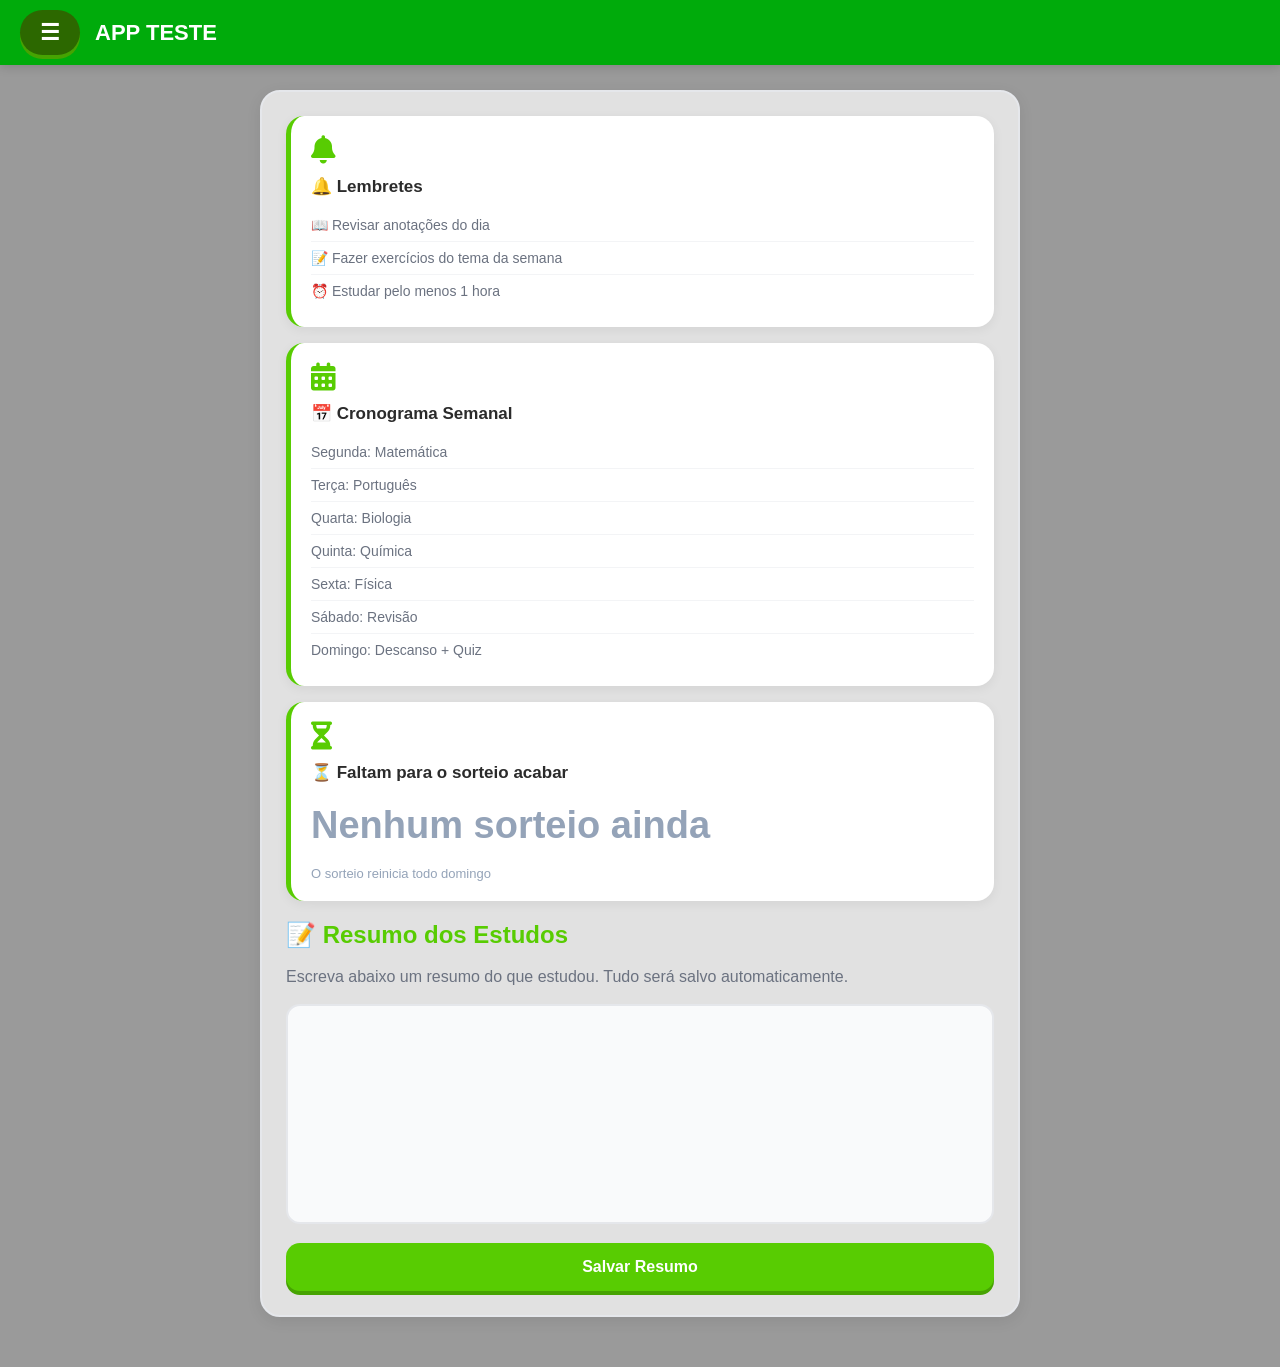
<file: index .html>
<!DOCTYPE html>
<html lang="pt-BR">
<head>
    <meta charset="UTF-8">
    <meta name="viewport" content="width=device-width, initial-scale=1.0">
    <title>APP TESTE</title>

    <link rel="stylesheet" href="style.css">

    <link rel="stylesheet"
    href="https://cdnjs.cloudflare.com/ajax/libs/font-awesome/6.5.2/css/all.min.css">
</head>

<body>

<!-- MENU LATERAL -->

<nav id="menu">

    <div class="logo">

        <h2>Menu</h2>

    </div>

    <ul>

        <li onclick="abrirPagina('inicio')">
            <i class="fa-solid fa-house"></i>
            Início
        </li>

        <li onclick="abrirPagina('sorteio')">
            <i class="fa-solid fa-dice"></i>
            Sorteio da Semana
        </li>

        <li onclick="abrirPagina('quiz')">
            <i class="fa-solid fa-question-circle"></i>
            Quiz da Semana
        </li>

        <li onclick="abrirPagina('lembretes')">
            <i class="fa-solid fa-bell"></i>
            Lembretes
        </li>

        <li onclick="abrirPagina('cronograma')">
            <i class="fa-solid fa-calendar"></i>
            Cronograma
        </li>

        <li onclick="abrirPagina('estatisticas')">
            <i class="fa-solid fa-chart-column"></i>
            Estatísticas
        </li>

        <li onclick="abrirPagina('configuracoes')">
            <i class="fa-solid fa-gear"></i>
            Configurações
        </li>

    </ul>

</nav>

<!-- CABEÇALHO -->

<header>

    <button id="btnMenu">

        ☰

    </button>

    <h1>APP TESTE</h1>

</header>

<!-- CONTEÚDO -->

<main>

<!-- ======================== -->
<!-- INÍCIO -->
<!-- ======================== -->

<section id="inicio" class="pagina">
 

    <!-- Lembretes Rápidos -->
    <div class="card-info">
        <i class="fa-solid fa-bell"></i>
        <h3>🔔 Lembretes</h3>
        <ul id="lista-lembretes-inicio">
            <li>📖 Revisar anotações do dia</li>
            <li>📝 Fazer exercícios do tema da semana</li>
            <li>⏰ Estudar pelo menos 1 hora</li>
        </ul>
    </div>

    <!-- Cronograma -->
    <div class="card-info">
        <i class="fa-solid fa-calendar-days"></i>
        <h3>📅 Cronograma Semanal</h3>
        <ul id="lista-cronograma-inicio">
            <li>Segunda: Matemática</li>
            <li>Terça: Português</li>
            <li>Quarta: Biologia</li>
            <li>Quinta: Química</li>
            <li>Sexta: Física</li>
            <li>Sábado: Revisão</li>
            <li>Domingo: Descanso + Quiz</li>
        </ul>
    </div>

    <!-- Dias Restantes -->
    <div class="card-info" id="card-contagem">
        <i class="fa-solid fa-hourglass-half"></i>
        <h3>⏳ Faltam para o sorteio acabar</h3>
        <p id="dias-restantes">Carregando...</p>
        <small style="color:#94a3b8;">O sorteio reinicia todo domingo</small>
    </div>

    <!-- Resumo -->
    <h2 style="margin-top:20px;">📝 Resumo dos Estudos</h2>

    <p>
    Escreva abaixo um resumo do que estudou.
    Tudo será salvo automaticamente.
    </p>

    <textarea
    id="resumo"
    placeholder="Digite seu resumo aqui...">
    </textarea>

    <button onclick="salvarResumo()">
    Salvar Resumo
    </button>

</section>

<!-- ======================== -->
<!-- SORTEIO -->
<!-- ======================== -->

<section
id="sorteio"
class="pagina escondido">

<h2>Sorteio da Semana</h2>

<p>
O aplicativo escolherá uma matéria e um tema para você estudar.
</p>

<h3 id="materiaEscolhida">
Nenhuma matéria sorteada
</h3>

<p id="temaEscolhido">
Nenhum tema sorteado
</p>

<button onclick="sortearTema()">
🎲 Sortear Tema
</button>

<p style="margin-top:15px;font-size:14px;color:#94a3b8;">
O sorteio dura até domingo. Depois um novo tema será sorteado!
</p>

</section>

<!-- ======================== -->
<!-- QUIZ DA SEMANA (NOVA ABA) -->
<!-- ======================== -->

<section
id="quiz"
class="pagina escondido">

<h2>🎯 Quiz da Semana</h2>

<div id="quiz-info">
    <p><strong>📚 Matéria:</strong> <span id="quiz-materia">Nenhuma</span></p>
    <p><strong>📖 Tema:</strong> <span id="quiz-tema">Nenhum</span></p>
</div>

<div id="pergunta-area" class="escondido">
    <h3 id="pergunta-texto"></h3>
    <div id="alternativas"></div>
    <button id="btn-responder" onclick="verificarResposta()">Responder</button>
    <p id="resultado-quiz"></p>
</div>

<button id="btn-iniciar-quiz" onclick="iniciarQuiz()">
Iniciar Quiz
</button>

<p id="quiz-aviso" style="margin-top:15px;text-align:center;color:#facc15;"></p>

</section>

<!-- ======================== -->
<!-- LEMBRETES -->
<!-- ======================== -->

<section
id="lembretes"
class="pagina escondido">

<h2>Lembretes</h2>

<input
type="text"
id="tituloLembrete"
placeholder="Título">

<input
type="date"
id="dataLembrete">

<input
type="time"
id="horaLembrete">

<button
onclick="adicionarLembrete()">
Adicionar
</button>

<div id="listaLembretes">
</div>

</section>

<!-- ======================== -->
<!-- CRONOGRAMA -->
<!-- ======================== -->

<section
id="cronograma"
class="pagina escondido">

<h2>Cronograma</h2>

<p>
Em breve será possível organizar seus estudos por dia da semana.
</p>

</section>

<!-- ======================== -->
<!-- ESTATÍSTICAS -->
<!-- ======================== -->

<section
id="estatisticas"
class="pagina escondido">

<h2>Estatísticas</h2>

<p>
Aqui aparecerão seus dados de estudo.
</p>

</section>

<!-- ======================== -->
<!-- CONFIGURAÇÕES -->
<!-- ======================== -->

<section
id="configuracoes"
class="pagina escondido">

<h2>Configurações</h2>

<p>
Tema, backup, exportação e outras opções.
</p>

<button onclick="limparAplicativo()" style="background:#ef4444;margin-top:15px;">
🗑️ Limpar todos os dados
</button>

</section>

</main>

<!-- Scripts -->

<script src="materias.js"></script>
<script src="storage.js"></script>
<script src="notificacoes.js"></script>
<script src="script.js"></script>

</body>
</html>
</file>
<file: style.css>
/* ===========================
   STUDY PLANNER
   style.css - Tema Duolingo
=========================== */

*{
    margin:0;
    padding:0;
    box-sizing:border-box;
    font-family:'Segoe UI', 'Nunito', Arial, sans-serif;
}

body{
    background:#9A9A9A;
    color:#2b2b2b;
}

/* HEADER */

header{
    position:fixed;
    top:0;
    left:0;
    width:100%;
    height:65px;
    background:#00AB0B;
    display:flex;
    align-items:center;
    gap:15px;
    padding:0 20px;
    z-index:999;
    box-shadow:0 2px 10px rgba(0,0,0,.15);
    border-radius: 0    rem;
}

header h1{
    font-size:22px;
    color: white;
    font-weight:800;
    
}

#btnMenu{
    width:60px;
    height:45px;
    border:none;
    border-radius:60px;
    background:#2C6800;
    color:white;
    font-size:22px;
    cursor:pointer;
    transition:.6s;
    padding: 0.15rem;
}

#btnMenu:hover{
    background:#3c8c00;
}

/* MENU */

#menu{
    position:fixed;
    left:-370px;
    top:0;
    width:260px;
    height:100%;
    background:#fff;
    transition:.6s;
    z-index:1000;
    overflow:auto;
    box-shadow:5px 0 20px rgba(0,0,0,.1);
    border-radius:0 20px 20px 0;
}

#menu.ativo{
    left:0;
}

.logo{
    padding:25px;
    background:#58cc02;
    text-align:center;
    border-radius:0 20px 0 0;
}

.logo h2{
    font-size:23px;
    color:#fff;
    font-weight:800;
}

#menu ul{
    list-style:none;
    padding:10px 0;
}

#menu li{
    padding:16px 20px;
    cursor:pointer;
    transition:.3s;
    border-bottom:1px solid #e5e7eb;
    color:#4b4b4b;
    font-weight:600;
    font-size:15px;
}

#menu li:hover{
    background:#f0fdf4;
    color:#58cc02;
}

#menu i{
    width:30px;
    color:#58cc02;
}

/* CONTEÚDO */

main{
    padding:90px 20px 30px;
    max-width: 800px;
    margin: 0 auto;
}

.pagina{
    animation:fade .3s;
}

.escondido{
    display:none;
}

@keyframes fade{

    from{
        opacity:0;
        transform:translateY(15px);
    }

    to{
        opacity:1;
        transform:translateY(0);
    }

}

/* CARDS */

section{
    background: #E1E1E1;
    border-radius:20px;
    padding:24px;
    margin-bottom:20px;
    box-shadow:0 4px 15px rgba(0,0,0,.08);
    border:2px solid #e5e7eb;
}

section h2{
    margin-bottom:15px;
    color:#58cc02;
    font-weight:800;
}

section p{
    margin-bottom:15px;
    line-height:1.6;
    color:#6b7280;
}

/* INPUTS */

textarea,
input{
    width:100%;
    background:#f9fafb;
    color:#2b2b2b;
    border:2px solid #e5e7eb;
    outline:none;
    border-radius:14px;
    padding:14px;
    margin-bottom:15px;
    font-size:16px;
    transition:.3s;
}

textarea:focus,
input:focus{
    border-color:#58cc02;
    background:#fff;
}

textarea{
    height:220px;
    resize:none;
}

/* BOTÕES */

button{
    width:100%;
    padding:15px;
    border:none;
    border-radius:14px;
    background:#58cc02;
    color:white;
    font-size:16px;
    font-weight:700;
    cursor:pointer;
    transition:.3s;
    box-shadow:0 4px 0 #46a302;
}

button:hover{
    background:#46a302;
    box-shadow:0 2px 0 #3c8c00;
    transform:translateY(2px);
}

button:active{
    transform:translateY(4px);
    box-shadow:none;
}

/* ===========================
   CARDS DA TELA INICIAL
=========================== */

.card-info{
    background: White;
    border-radius:18px;
    padding:20px;
    margin-bottom:16px;
    border-left:5px solid #58cc02;
    transition:.3s;
    box-shadow:0 3px 12px rgba(0,0,0,.06);
}

.card-info:hover{
    border-left-color:#46a302;
    box-shadow:0 6px 20px rgba(0,0,0,.1);
    transform:translateY(-2px);
}

.card-info i{
    font-size:28px;
    color:#58cc02;
    margin-bottom:12px;
}

.card-info h3{
    margin-bottom:12px;
    font-size:17px;
    font-weight:700;
    color:#2b2b2b;
}

.card-info ul{
    list-style:none;
    painiciodding:0;
}

.card-info ul li{
    padding:8px 0;
    border-bottom:1px solid #f3f4f6;
    font-size:14px;
    color:#6b7280;
}

.card-info ul li:last-child{
    border-bottom:none;
}

/* Contagem de dias */

#dias-restantes{
    font-size:38px;
    font-weight:800;
    color:#ff9600;
    margin:10px 0;
}

#card-contagem small{
    color:#9ca3af;
    font-size:13px;
    display:block;
    margin-top:5px;
}

/* ===========================
   RESULTADO DO SORTEIO
=========================== */

#materiaEscolhida{
    color:#1cb0f6;
    margin:15px 0;
    font-size:24px;
    font-weight:700;
}

#temaEscolhido{
    background:#f0fdf4;
    padding:18px;
    border-radius:14px;
    margin-bottom:20px;
    font-size:18px;
    border:2px solid #d1fae5;
    color:#2b2b2b;
    font-weight:600;
}

/* ===========================
   QUIZ
=========================== */

#quiz-info{
    background:#f0fdf4;
    border-radius:14px;
    padding:18px;
    margin-bottom:20px;
    border:2px solid #d1fae5;
}

#quiz-info p{
    margin:8px 0;
    font-size:16px;
    color:#4b4b4b;
}

#quiz-info span{
    color:#58cc02;
    font-weight:700;
}

#pergunta-area{
    background:#fff;
    border-radius:14px;
    padding:20px;
    margin-top:15px;
    border:2px solid #e5e7eb;
}

#pergunta-texto{
    font-size:18px;
    margin-bottom:20px;
    line-height:1.5;
    color:#2b2b2b;
    font-weight:600;
}

.alternativa{
    background:#f9fafb;
    border-radius:12px;
    padding:14px;
    margin:8px 0;
    cursor:pointer;
    transition:.3s;
    border:2px solid #e5e7eb;
    font-size:15px;
    color:#4b4b4b;
    font-weight:500;
}

.alternativa:hover{
    background:#f0fdf4;
    border-color:#58cc02;
}

.alternativa.selecionada{
    border-color:#1cb0f6;
    background:#eff6ff;
}

.alternativa.correta{
    border-color:#58cc02 !important;
    background:#dcfce7 !important;
    color:#166534 !important;
}

.alternativa.errada{
    border-color:#ff4b4b !important;
    background:#fee2e2 !important;
    color:#991b1b !important;
}

#btn-responder{
    margin-top:15px;
    width:100%;
}

#resultado-quiz{
    margin-top:15px;
    font-weight:700;
    font-size:18px;
    text-align:center;
}

#quiz-aviso{
    text-align:center;
    font-size:14px;
    font-weight:600;
}

#btn-iniciar-quiz{
    width:100%;
}

/* ===========================
   LEMBRETES
=========================== */

.cardLembrete{
    background:#fff;
    padding:16px;
    border-radius:14px;
    margin-top:15px;
    border-left:4px solid #58cc02;
    box-shadow:0 3px 10px rgba(0,0,0,.05);
}

.cardLembrete h3{
    color:#58cc02;
    margin-bottom:8px;
    font-size:16px;
    font-weight:700;
}

.cardLembrete p{
    margin-bottom:5px;
    font-size:14px;
    color:#6b7280;
}

.cardLembrete button{
    margin-top:10px;
    margin-right:8px;
    width:auto;
    padding:8px 16px;
    font-size:14px;
    display:inline-block;
}

/* ===========================
   RESPONSIVO
=========================== */

@media(max-width:600px){

    header h1{
        font-size:18px;
    }

    .logo h2{
        font-size:20px;
    }

    textarea{
        height:180px;
    }

    #dias-restantes{
        font-size:30px;
    }

    .cardLembrete button{
        width:100%;
        margin-right:0;
        margin-top:8px;
    }

}
</file>
